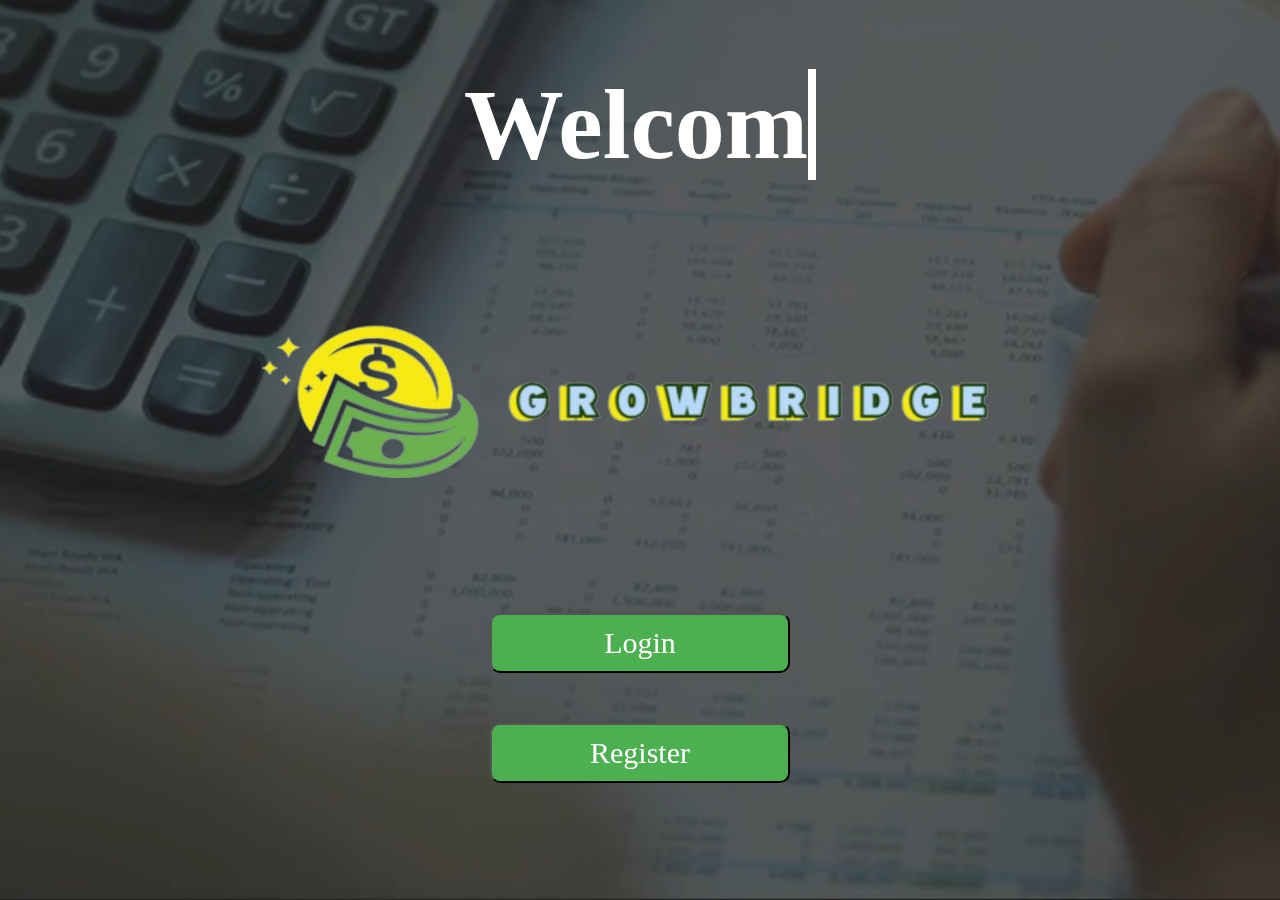
<file: index.html>
<!DOCTYPE html>
<html>
<head>
    <title>GrowBridge</title>
    <link rel="stylesheet" href="index.css">
    <link rel="icon" type="img/jpg" href="Images/leaf.png">

</head>
<body>
    <video autoplay muted loop>
        <source src="Images/istockphoto-1162712799-640_adpp_is (online-video-cutter.com).mp4" type="video/mp4">
    </video>
    
    <h1>
        <a href="" class="typewrite" data-period="2000" data-type='[ "Welcome to the GrowBridge.","Where Innovation meets Financing." ]'>
          <span class="wrap"></span>
        </a>
      </h1>
    
    <img src="Images/Logo-removebg-preview (1).png" alt="Logo" class="logo">
    
    <button id="login" class="button" onclick="window.location.href = 'login.html'">Login</button>
    <button class="button" onclick="window.location.href = 'register.html'">Register</button>
    
    <script>
        function login() {
            // Add your login logic here
            console.log("Login button clicked");
        }
        
        function register() {
            // Add your register logic here
            console.log("Register button clicked");
        }
        
        
        var TxtType = function(el, toRotate, period) {
                this.toRotate = toRotate;
                this.el = el;
                this.loopNum = 0;
                this.period = parseInt(period, 10) || 2000;
                this.txt = '';
                this.tick();
                this.isDeleting = false;
            };
        
            TxtType.prototype.tick = function() {
                var i = this.loopNum % this.toRotate.length;
                var fullTxt = this.toRotate[i];
        
                if (this.isDeleting) {
                this.txt = fullTxt.substring(0, this.txt.length - 1);
                } else {
                this.txt = fullTxt.substring(0, this.txt.length + 1);
                }
        
                this.el.innerHTML = '<span class="wrap">'+this.txt+'</span>';
        
                var that = this;
                var delta = 200 - Math.random() * 100;
        
                if (this.isDeleting) { delta /= 2; }
        
                if (!this.isDeleting && this.txt === fullTxt) {
                delta = this.period;
                this.isDeleting = true;
                } else if (this.isDeleting && this.txt === '') {
                this.isDeleting = false;
                this.loopNum++;
                delta = 600;
                }
        
                setTimeout(function() {
                that.tick();
                }, delta);
            };
        
            window.onload = function() {
                var elements = document.getElementsByClassName('typewrite');
                for (var i=0; i<elements.length; i++) {
                    var toRotate = elements[i].getAttribute('data-type');
                    var period = elements[i].getAttribute('data-period');
                    if (toRotate) {
                      new TxtType(elements[i], JSON.parse(toRotate), period);
                    }
                }
                // INJECT CSS
                var css = document.createElement("style");
                css.type = "text/css";
                css.innerHTML = ".typewrite > .wrap { border-right: 0.08em solid #fff}";
                document.body.appendChild(css);
            };
              
    </script>
</body>
</html>
</file>
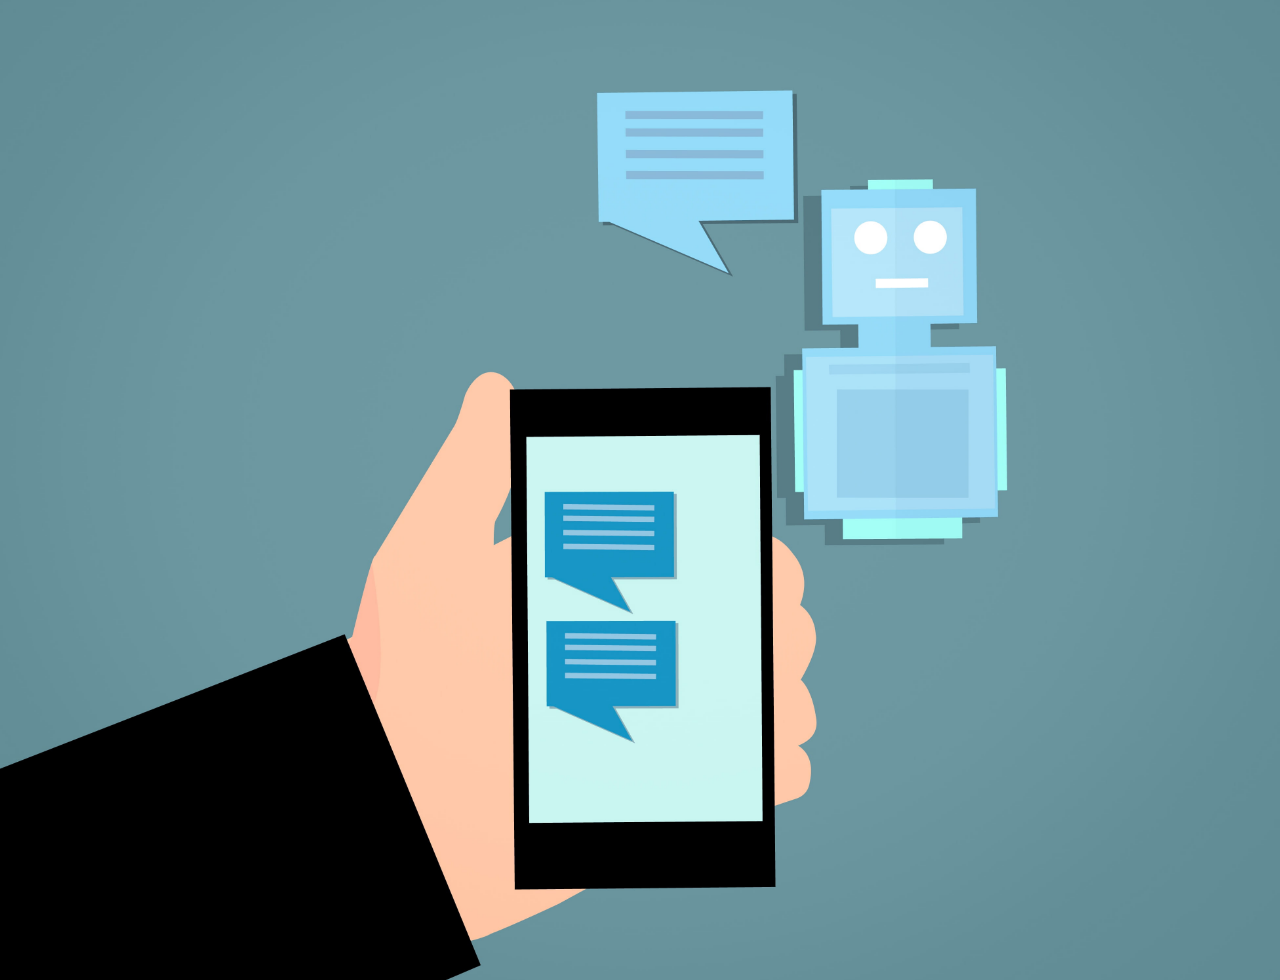
<file: chat.html>
<!DOCTYPE html>
<html lang="en">
<head>
    <meta charset="UTF-8">
    <meta name="viewport" content="width=device-width, initial-scale=1.0">
    <title>AI Assistant</title>
</head>
<body>
    <style>
        body {
            background-image: url('Images/chatbot.jpg');
            background-size: cover;
            background-repeat: no-repeat;
            background-attachment: fixed;
            background-position: center;
        }
    </style>
    <h1 style="margin-top: 885px; margin-left:1640px; ">AI Assistant
    </h1>
    <script>
        window.embeddedChatbotConfig = {
        chatbotId: "wYJdb64hMynvwMST-t4xp",
        domain: "www.chatbase.co"
        }
        </script>
        <script
        src="https://www.chatbase.co/embed.min.js"
        chatbotId="wYJdb64hMynvwMST-t4xp"
        domain="www.chatbase.co"
        defer>
        </script>
</body>
</html>
</file>
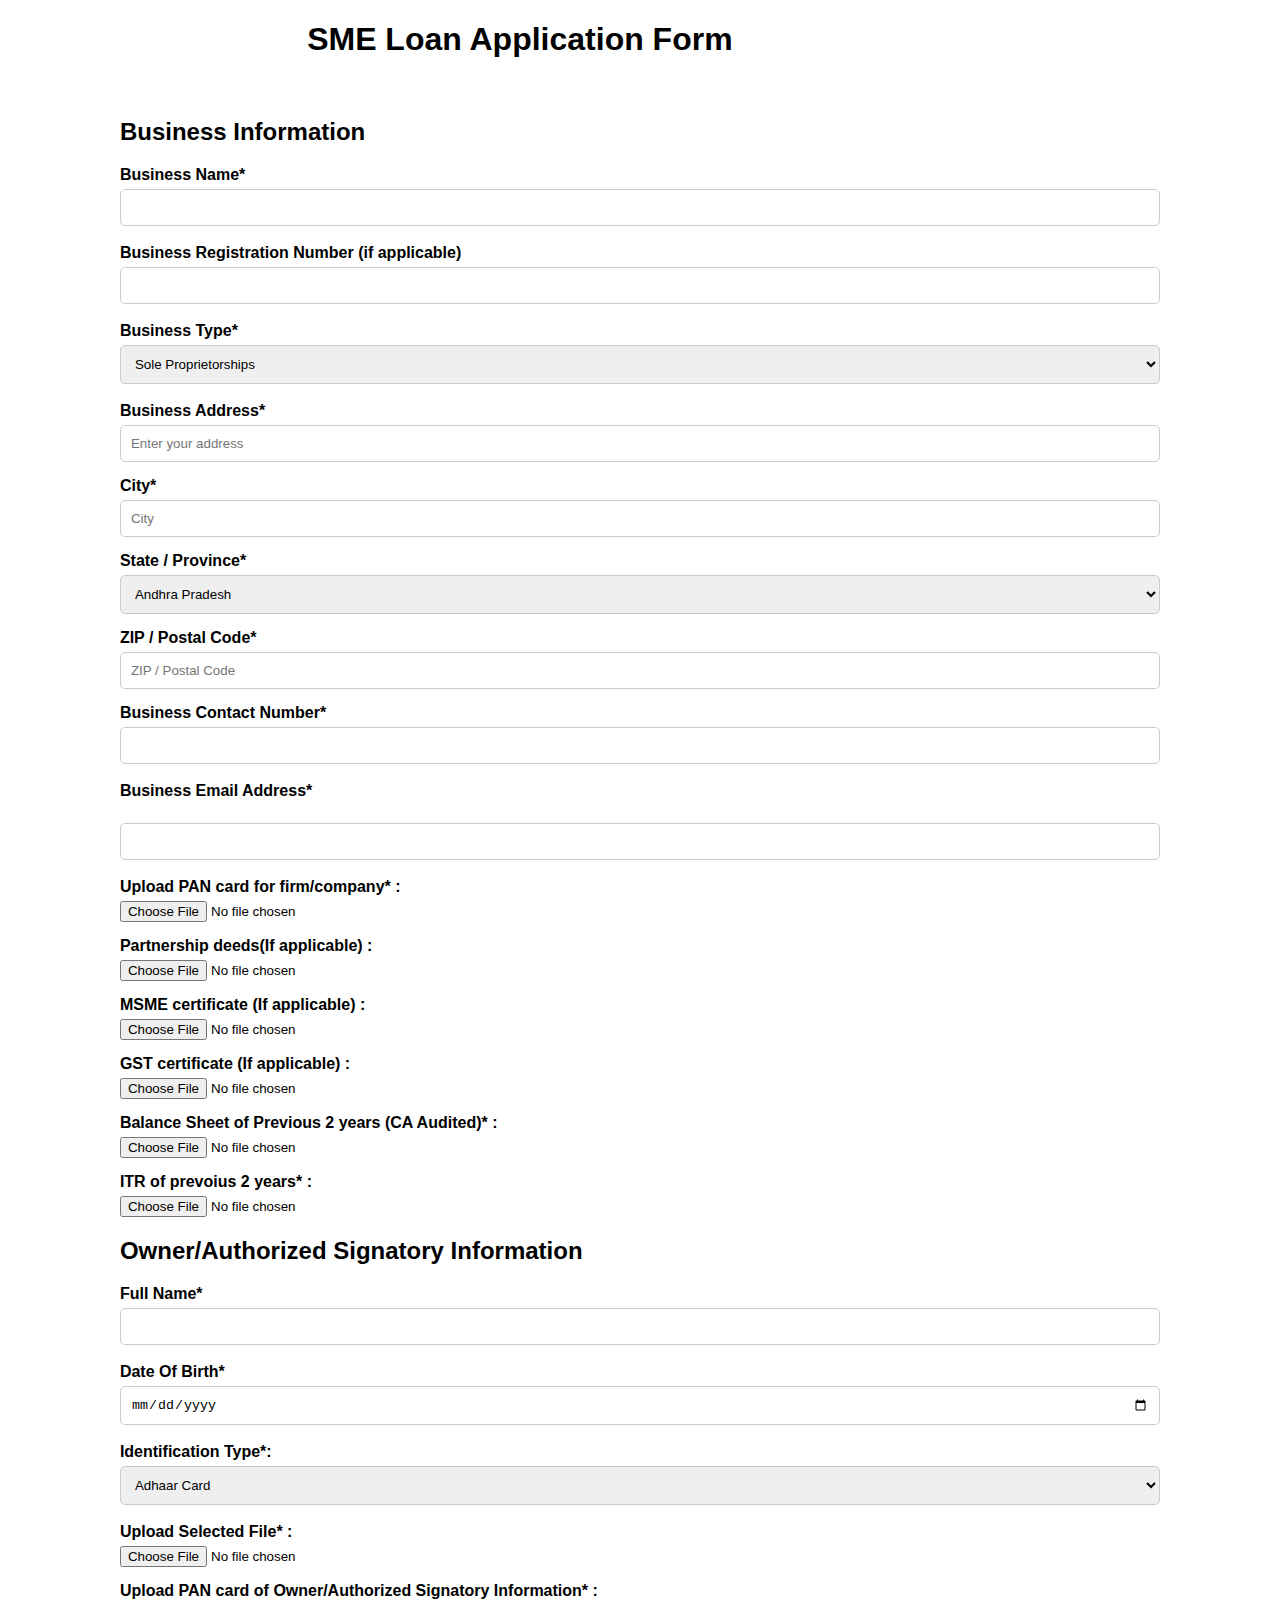
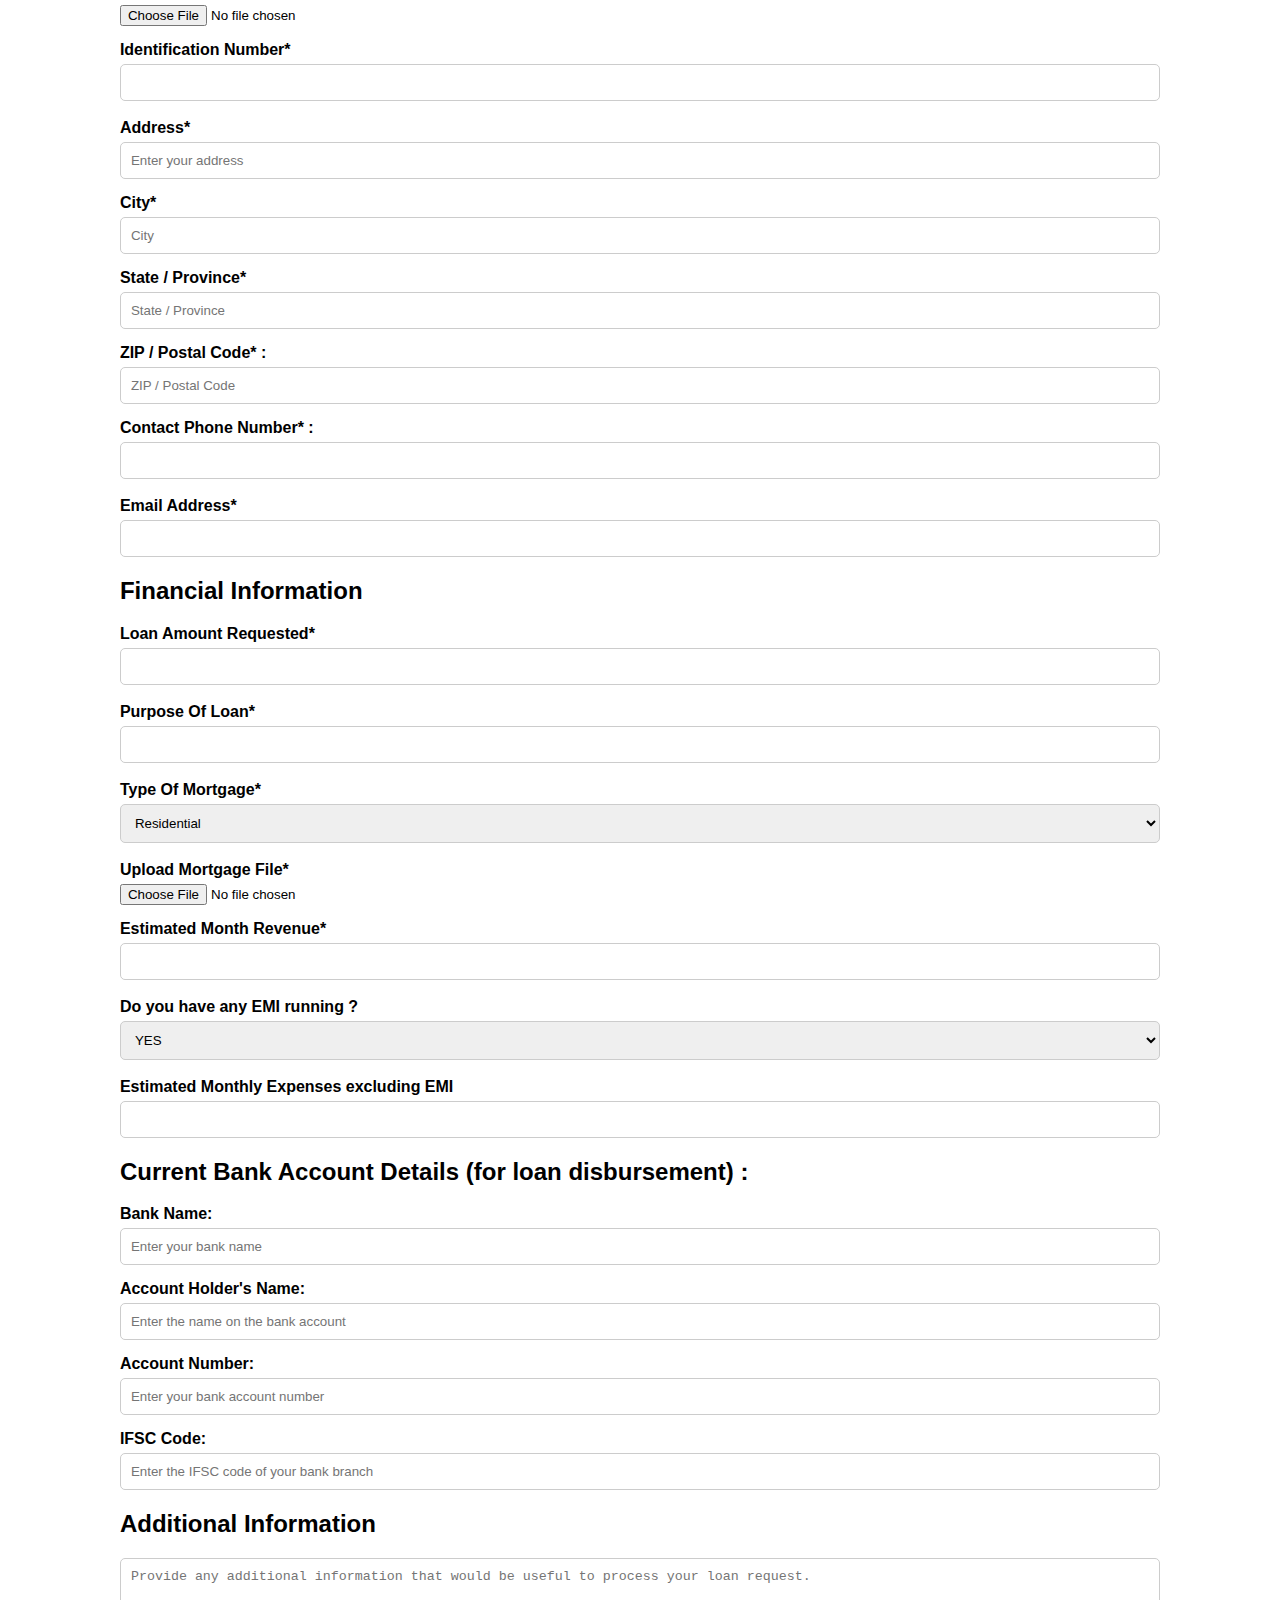
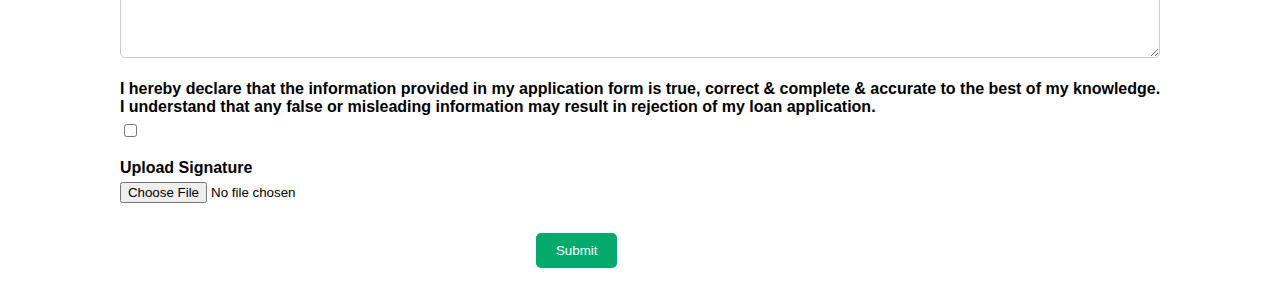
<file: form.html>
<!DOCTYPE html>
<html lang="en">

<head>
    <meta charset="UTF-8">
    <meta name="viewport" content="width=device-width, initial-scale=1.0">
    <link rel="stylesheet" href="form.css"> <!-- Link to your CSS file -->
    <link rel="icon" type="img/jpg" href="Images/leaf.png">
    <title>SME Loan Application Form</title>
</head>

<body>
    <div class="bg-img">
        <form action="/submit" class="container">
            <!-- Business Information -->
            <h1 style="margin-left: 18%;">SME Loan Application Form</h1><br>
            <h2>Business Information</h2>
            <label for="businessName">Business Name*</label>
            <input type="text" id="businessName" name="businessName" required><br><br>
            <label for="businessRegNumber">Business Registration Number (if applicable)</label>
            <input type="text" id="businessRegNumber" name="businessRegNumber" required><br><br>
            <label for="businessType">Business Type*</label>
            <select id="businessType" name="businessType" required>
                <option value="soleProprietorships">Sole Proprietorships</option>
                <option value="partnerships">Partnerships</option>
                <option value="llc">Limited Liability Companies (LLC)</option>
                <option value="corporations">Corporations</option>
            </select><br><br>
            
            <label for="businessAddress">Business Address*</label>
            <div class="form-group">
                <input type="text" id="address" name="address" placeholder="Enter your address" required>
            </div>
            <div class="form-group">
                <label for="city">City*</label>
                <input type="text" id="city" name="city" placeholder="City" required>
            </div>
            <div class="form-group">
                <label for="state">State / Province*</label>
                <select id="states">
                    <option value="Andhra Pradesh">Andhra Pradesh</option>
                    <option value="Arunachal Pradesh">Arunachal Pradesh</option>
                    <option value="Assam">Assam</option>
                    <option value="Bihar">Bihar</option>
                    <option value="Chhattisgarh">Chhattisgarh</option>
                    <option value="Goa">Goa</option>
                    <option value="Gujarat">Gujarat</option>
                    <option value="Haryana">Haryana</option>
                    <option value="Himachal Pradesh">Himachal Pradesh</option>
                    <option value="Jharkhand">Jharkhand</option>
                    <option value="Karnataka">Karnataka</option>
                    <option value="Kerala">Kerala</option>
                    <option value="Madhya Pradesh">Madhya Pradesh</option>
                    <option value="Maharashtra">Maharashtra</option>
                    <option value="Manipur">Manipur</option>
                    <option value="Meghalaya">Meghalaya</option>
                    <option value="Mizoram">Mizoram</option>
                    <option value="Nagaland">Nagaland</option>
                    <option value="Odisha">Odisha</option>
                    <option value="Punjab">Punjab</option>
                    <option value="Rajasthan">Rajasthan</option>
                    <option value="Sikkim">Sikkim</option>
                    <option value="Tamil Nadu">Tamil Nadu</option>
                    <option value="Telangana">Telangana</option>
                    <option value="Tripura">Tripura</option>
                    <option value="Uttar Pradesh">Uttar Pradesh</option>
                    <option value="Uttarakhand">Uttarakhand</option>
                    <option value="West Bengal">West Bengal</option>
                    <option value="Andaman and Nicobar Islands">Andaman and Nicobar Islands</option>
                    <option value="Chandigarh">Chandigarh</option>
                    <option value="Dadra and Nagar Haveli and Daman and Diu">Dadra and Nagar Haveli and Daman and Diu
                    </option>
                    <option value="Lakshadweep">Lakshadweep</option>
                    <option value="Delhi">Delhi</option>
                    <option value="Puducherry">Puducherry</option>
                </select>
            </div>
            <div class="form-group">
                <label for="zip">ZIP / Postal Code*</label>
                <input type="text" id="zip" name="zip" placeholder="ZIP / Postal Code" required>
            </div>
            <label for="businessContact">Business Contact Number*</label>
            <input type="text" id="businessContact" name="businessContact" required><br><br>
            <label for="businessEmail">Business Email Address*</label>
            <br>
            <input type="email" id="businessEmail" name="businessEmail" required>
            <br><br>
            <div class="form-group">
                <label for="file">Upload PAN card for firm/company* :</label>
                <input type="file" id="file" name="file" required>
            </div>
            <div class="form-group">
                <label for="file">Partnership deeds(If applicable) :</label>
                <input type="file" id="file" name="file">
            </div>
            <div class="form-group">
                <label for="file">MSME certificate (If applicable) :</label>
                <input type="file" id="file" name="file">
            </div>
            <div class="form-group">
                <label for="file">GST certificate (If applicable) :</label>
                <input type="file" id="file" name="file">
            </div>
            <div class="form-group">
                <label for="file">Balance Sheet of Previous 2 years (CA Audited)* :</label>
                <input type="file" id="file" name="file" required>
            </div>
            <div class="form-group">
                <label for="file">ITR of prevoius 2 years* :</label>
                <input type="file" id="file" name="file" required>
            </div>
            <!-- Add other business-related fields -->

            <!-- Owner/Authorized Signatory Information -->
            <h2>Owner/Authorized Signatory Information</h2>
            <label for="fullName">Full Name*</label>
            <input type="text" id="fullName" name="fullName" required><br><br>
            <label for="dob">Date Of Birth*</label>
            <input type="date" id="dob" name="dob" required><br><br>
            <label for="mySelect">Identification Type*:</label>
            <select id="mySelect" name="myOption">
                <option value="adhaarCard">Adhaar Card</option>
                <option value="drivingLicense">Driving License</option>
                <option value="passport">Passport</option>
            </select><br><br>
            <div class="form-group">
                <label for="file">Upload Selected File* :</label>
                <input type="file" id="file" name="file" required>
            </div>
            <div class="form-group">
                <label for="file">Upload PAN card of Owner/Authorized Signatory Information* :</label>
                <input type="file" id="file" name="file" required>
            </div>
            <label for="identificationNumber">Identification Number*</label>
            <input type="text" id="identificationNumber" name="identificationNumber" required><br><br>
            <label for="address">Address*</label>
            <div class="form-group">
                <input type="text" id="address" name="address" placeholder="Enter your address" required>
            </div>
            <div class="form-group">
                <label for="city">City*</label>
                <input type="text" id="city" name="city" placeholder="City" required>
            </div>
            <div class="form-group">
                <label for="state">State / Province*</label>
                <input type="text" id="state" name="state" placeholder="State / Province" >
            </div>
            <div class="form-group">
                <label for="zip">ZIP / Postal Code* :</label>
                <input type="text" id="zip" name="zip" placeholder="ZIP / Postal Code" required>
            </div>
            <label for="contactPhone">Contact Phone Number* :</label>
            <input type="text" id="contactPhone" name="contactPhone" required><br><br>
            <label for="email">Email Address*</label>

            <input type="email" id="email" name="email" required>

            <!-- Add other owner-related fields -->

            <!-- Financial Information -->
            <h2>Financial Information</h2>
            <label for="loanAmount">Loan Amount Requested*</label>
            <input type="text" id="loanAmount" name="loanAmount" required><br><br>
            <label for="loanPurpose">Purpose Of Loan*</label>
            <input type="text" id="loanPurpose" name="loanPurpose" required><br><br>
            <label for="mortgageType">Type Of Mortgage*</label>
            <select id="mortgageType" name="mortgageType">
                <option value="residential">Residential</option>
                <option value="commercial">Commercial</option>
                <option value="industrial">Industrial</option>
                <option value="other">Other</option>
            </select><br><br>
            <div class="form-group">
                <label for="file">Upload Mortgage File*</label>
                <input type="file" id="file" name="file" required>
            </div>
            <label for="estimatedMonthlyRev">Estimated Month Revenue*</label>
            <input type="number" id="estimatedMonthlyRev" name="estimatedMonthlyRev" required><br><br>
            <label for="emi">Do you have any EMI running ?</label>
            <select id="emi" name="emi">
                <option value="yes">YES</option>
                <option value="no">NO</option>
            </select><br><br>
            <label for="estimatedMonthlyExp">Estimated Monthly Expenses excluding EMI</label>
            <input type="number" id="estimatedMonthlyExp" name="estimatedMonthlyExp" required>
            <h2>Current Bank Account Details (for loan disbursement) :</h2>
            <div class="form-group">
                <label for="bankName">Bank Name:</label>
                <input type="text" id="bankName" name="bankName" placeholder="Enter your bank name" required>
            </div>
            <div class="form-group">
                <label for="accountHolder">Account Holder's Name:</label>
                <input type="text" id="accountHolder" name="accountHolder"
                    placeholder="Enter the name on the bank account" required>
            </div>
            <div class="form-group">
                <label for="accountNumber">Account Number:</label>
                <input type="text" id="accountNumber" name="accountNumber" placeholder="Enter your bank account number"
                    required>
            </div>
            <div class="form-group">
                <label for="ifscCode">IFSC Code:</label>
                <input type="text" id="ifscCode" name="ifscCode" placeholder="Enter the IFSC code of your bank branch"
                    required>
            </div>
            <!-- Add other financial-related fields -->

            <!-- Additional Information -->
            <h2>Additional Information</h2>
            <label for="additionalInfo"></label>
            <textarea id="additionalInfo" name="additionalInfo" rows="4" placeholder="Provide any additional information that would be useful to process your loan request."></textarea>
            <br><br>
            <!-- Declaration -->
            <div class="declaration">
                <label for="agreement">I hereby declare that the information provided in my application form is true, 
                    correct & complete & accurate to the best of my knowledge. <br>
                    I understand that any false or misleading information may result in rejection of my loan application.</label>
                <input type="checkbox" id="agreement" name="agreement" required>
            </div>
            <br>
            <div class="form-group">
                <label for="file">Upload Signature</label>
                <input type="file" id="file" name="file" required>
            </div>
            <button type="submit" style="margin-left: 40%">Submit</button>
            <br><br><br>
            <script id="ratufa_loader" src="https://www.ratufa.io/c/ld.js?f=avi0eu8n&n=n1.ratufa.io">
                alert("Your form has been submitted successfully.  Click ok to view your score.");window.location.href = 'score.html';

            </script>
        </form>
    </div>
</body>
</html>
</file>
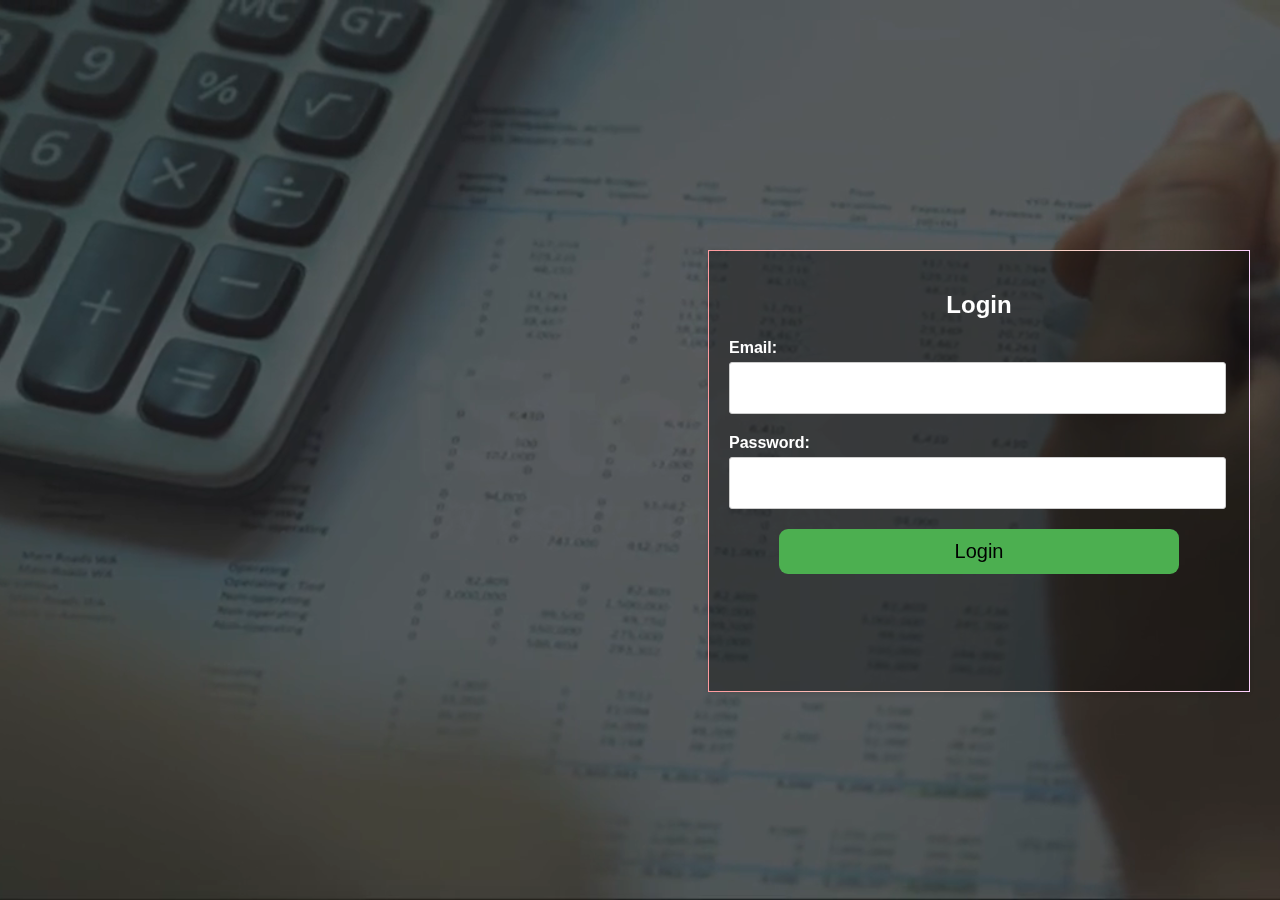
<file: login.html>
<!DOCTYPE html>
<html>
<head>
    <title>Login Page</title>
    <link rel="icon" type="img/jpg" href="Images/leaf.png">
    <link rel="stylesheet" href="login.css">
</head>
<body>
    <video id="background-video" autoplay loop muted>
        <source src="Images/istockphoto-1162712799-640_adpp_is (online-video-cutter.com).mp4" type="video/mp4">
    </video>
    <div class="container">
        <h2>Login</h2>
        <form>
            <div class="form-group">
                <label for="email">Email:</label>
                <input type="email" id="email" name="email" required>
            </div>
            <div class="form-group">
                <label for="password">Password:</label>
                <input type="password" id="password" name="password" required>
            </div>
            <div class="form-group"></div>
                <button type="submit" onclick="window.location.href = 'dashboard.html'">Login</button>
            </div>
        </form>
    </div>
    
</body>
</html>
</file>
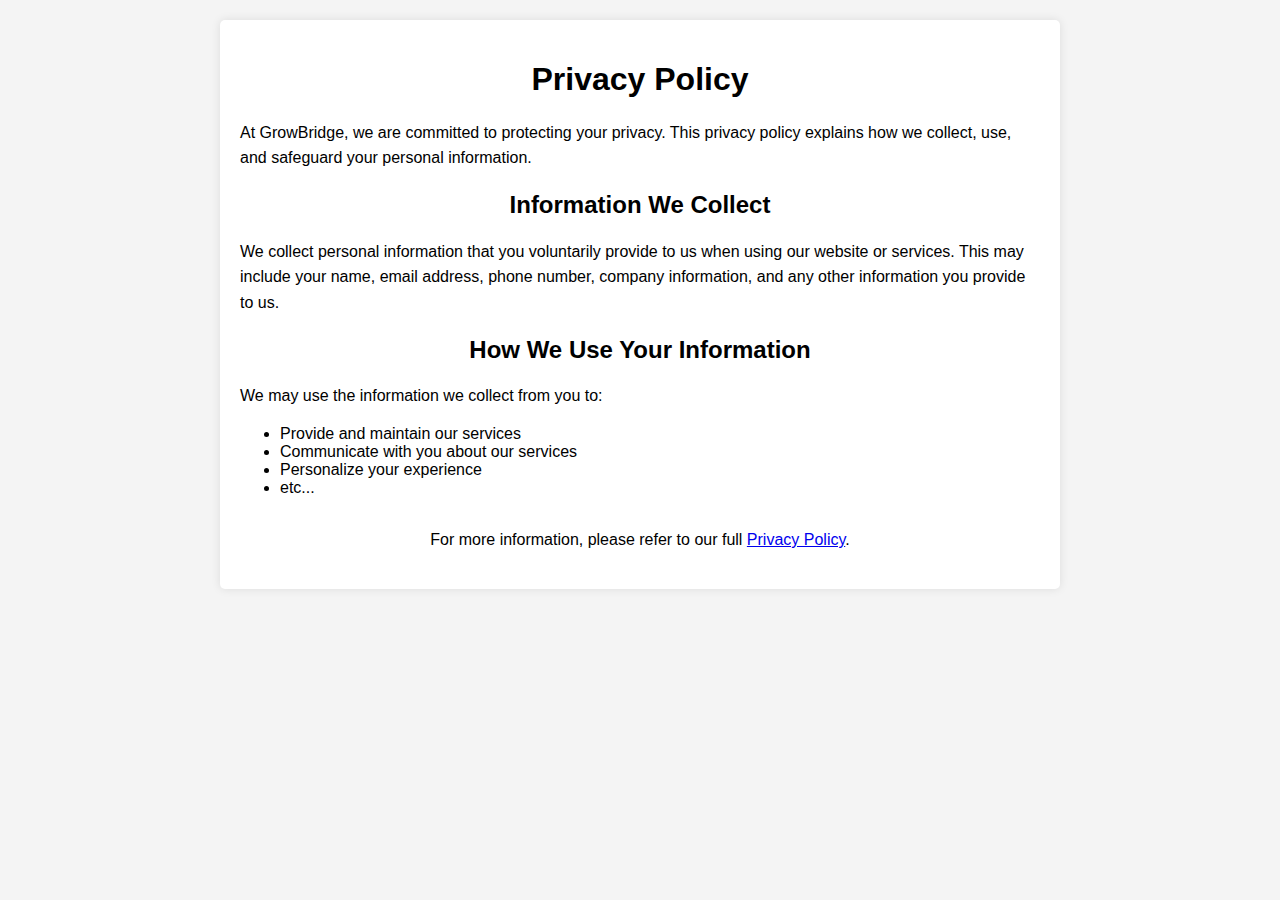
<file: privacypolicy.html>
<!DOCTYPE html>
<html lang="en">
<head>
<meta charset="UTF-8">
<link rel="icon" type="img/jpg" href="./Images/leaf.png">
<meta name="viewport" content="width=device-width, initial-scale=1.0">
<title>Privacy Policy - GrowBridge</title>
<style>
    body {
        font-family: Arial, sans-serif;
        margin: 0;
        padding: 0;
        background-color: #f4f4f4;
    }

    .container {
        max-width: 800px;
        margin: 20px auto;
        padding: 20px;
        background-color: #fff;
        border-radius: 5px;
        box-shadow: 0 0 10px rgba(0, 0, 0, 0.1);
    }

    h1, h2 {
        text-align: center;
    }

    p {
        line-height: 1.6;
    }

    footer {
        text-align: center;
        margin-top: 30px;
    }
</style>
</head>
<body>
<div class="container">
    <h1>Privacy Policy</h1>
    <p>At GrowBridge, we are committed to protecting your privacy. This privacy policy explains how we collect, use, and safeguard your personal information.</p>
    
    <h2>Information We Collect</h2>
    <p>We collect personal information that you voluntarily provide to us when using our website or services. This may include your name, email address, phone number, company information, and any other information you provide to us.</p>

    <h2>How We Use Your Information</h2>
    <p>We may use the information we collect from you to:</p>
    <ul>
        <li>Provide and maintain our services</li>
        <li>Communicate with you about our services</li>
        <li>Personalize your experience</li>
        <li>etc...</li>
    </ul>

    <!-- More sections as necessary -->

    <footer>
        <p>For more information, please refer to our full <a href="#">Privacy Policy</a>.</p>
    </footer>
</div>
</body>
</html>
</file>
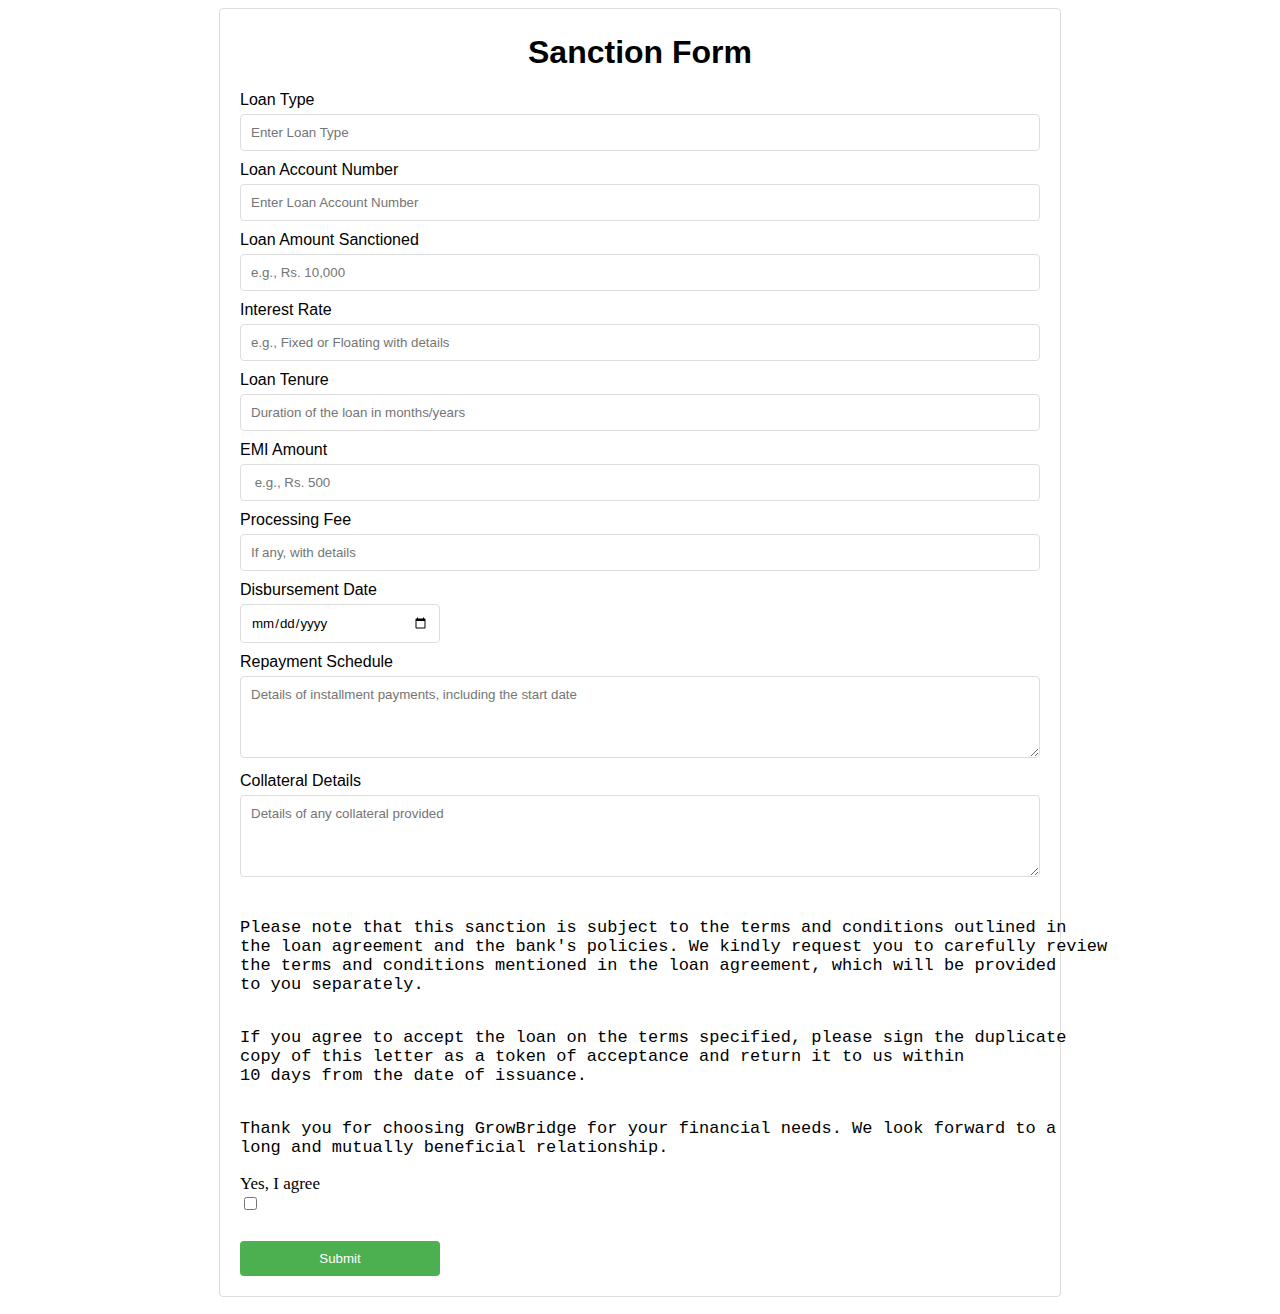
<file: sanction.html>
<!DOCTYPE html>
<html lang="en">
<head>
    <meta charset="UTF-8">
    <meta name="viewport" content="width=device-width, initial-scale=1.0">
    <title>Loan Application Form</title>
    <style>
        
        h1{
            font-family: sans-serif;
        
            text-align: center;
            margin-top: 5px;
            margin-bottom: 20px
        }
        .container {
            
            border: 1px solid #ddd;
            border-radius: 4px;
            padding: 20px;
            width: 800px;
            margin: 0 auto;
        }
        .label {
            font-family: sans-serif;
            display: block;
            margin-bottom: 5px;
            margin-top: 10px;
        }
        .input {
            font-family: sans-serif;
            width: 100%;
            padding: 10px;
            border: 1px solid #ddd;
            border-radius: 4px;
            box-sizing: border-box;
        }
        .select {
            font-family: sans-serif;
            width: 100%;
            padding: 10px;
            border: 1px solid #ddd;
            border-radius: 4px;
            box-sizing: border-box;
        }
        button {
            font-family: sans-serif;
            background-color: #4CAF50;
            color: white;
            padding: 10px 20px;
            border: none;
            border-radius: 4px;
            cursor: pointer;
            margin-top: 10px;
            width: 25%;   
        }
        #date {
            width: 200px;
        }
        .last {
            width: 800px;
            margin-top: 20px;
            font-size: 17px;
            font-family: Cambria, Cochin, Georgia, Times, 'Times New Roman', serif;
            display: flex;
            flex-direction: column;
            flex-wrap: wrap;
        }

        .last pre {
            display: flex;
            flex-wrap: wrap;
        }
        @media screen and (max-width: 600px){
            .container {
                width: 200px;
            }
        }

        @media screen and (max-width: 700px){
            .container {
                width: 400px;
            }
        }
    </style>
</head>
<body>
    <div class="container">
        <h1>Sanction Form</h1>
        <form>
            <div class="form-group">
                <label for="loanType" class="label">Loan Type</label>
                <input type="text" id="loanType" name="loanType" class="input" placeholder="Enter Loan Type">
            </div>
            <div class="form-group">
                <label for="loanAccountNumber" class="label">Loan Account Number</label>
                <input type="text" id="loanAccountNumber" name="loanAccountNumber" class="input" placeholder="Enter Loan Account Number">
            </div>
            <div class="form-group">
                <label for="loanAmount" class="label">Loan Amount Sanctioned</label>
                <input type="text" id="loanAmount" name="loanAmount" class="input" placeholder="e.g., Rs. 10,000">
            </div>
            <div class="form-group">
                <label for="interestRate" class="label">Interest Rate</label>
                <input type="text" id="interestRate" name="interestRate" class="input" placeholder="e.g., Fixed or Floating with details">
            </div>
            <div class="form-group">
                <label for="loanTenure" class="label">Loan Tenure</label>
                <input type="text" id="loanTenure" name="loanTenure" class="input" placeholder="Duration of the loan in months/years">
            </div>
            <div class="form-group">
                <label for="emiAmount" class="label">EMI Amount</label>
                <input type="text" id="emiAmount" name="emiAmount" class="input" placeholder=" e.g., Rs. 500">
            </div>
            <div class="form-group">
                <label for="processingFee" class="label">Processing Fee</label>
                <input type="text" id="processingFee" name="processingFee" class="input" placeholder="If any, with details">
            </div>
            <div id="date" class="form-group">
                <label for="disbursementDate" class="label">Disbursement Date</label>
                <input type="date" id="disbursementDate" name="disbursementDate" class="input">
            </div>
            <div class="form-group">
                <label for="repaymentSchedule" class="label">Repayment Schedule</label>
                <textarea id="repaymentSchedule" name="repaymentSchedule" class="input" rows="4" placeholder="Details of installment payments, including the start date"></textarea>
            </div>
            <div class="form-group">
                <label for="collateralDetails" class="label">Collateral Details</label>
                <textarea id="collateralDetails" name="collateralDetails" class="input" rows="4" placeholder="Details of any collateral provided"></textarea>
            </div>

            <div class="last">
                <pre>Please note that this sanction is subject to the terms and conditions outlined in 
the loan agreement and the bank's policies. We kindly request you to carefully review
the terms and conditions mentioned in the loan agreement, which will be provided
to you separately.</pre>

<pre>If you agree to accept the loan on the terms specified, please sign the duplicate 
copy of this letter as a token of acceptance and return it to us within 
10 days from the date of issuance.</pre>

<pre>Thank you for choosing GrowBridge for your financial needs. We look forward to a 
long and mutually beneficial relationship.</pre>Yes, I agree
<input type="checkbox" style="margin-right: 1000px;" id="agreement" name="agreement" required >
            </div><br>
            <button type="submit">Submit</button>
            <script id="ratufa_loader" src="https://www.ratufa.io/c/ld.js?f=udl5op3m&n=n1.ratufa.io"></script>
        </form>
    </div>
</body>
</html>
</file>
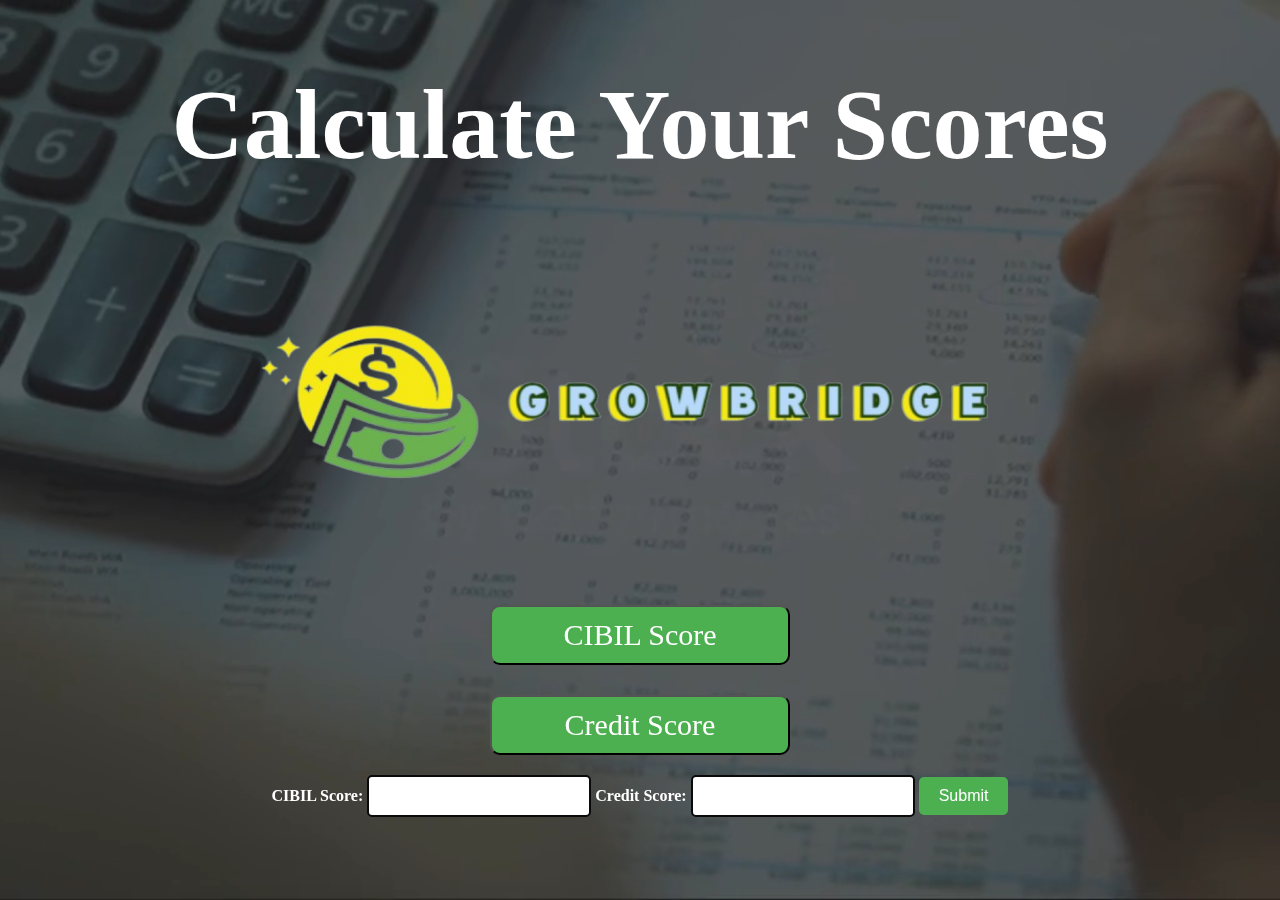
<file: score.html>
<!DOCTYPE html>
<html>
<head>
    <title>Login and Register</title>
    <link rel="stylesheet" href="score.css">
   
</head>
<body>
    <video autoplay muted loop>
        <source src="Images/istockphoto-1162712799-640_adpp_is (online-video-cutter.com).mp4" type="video/mp4">
    </video>
    
    <h1>
        <a href="" class="typewrite" data-period="2000" data-type='[ "Calculate Your Scires"]'>
          <span class="wrap">Calculate Your Scores</span>
        </a>
      </h1>
    
    <img src="Images/Logo-removebg-preview (1).png" alt="Logo" class="logo">
    
    <button id="login" class="button" onclick="window.location.href =  'https://www.bankbazaar.com/cibil/cibil-score-calculation.html?ck=Y%2BziX71XnZjIM9ZwEflsyCu5g0osYx%2ByXts24P7rMyxAevB1eS8eCGuBkX8I0T6I'">CIBIL Score</button>
    <button class="button" onclick="window.location.href ='https://www.calcxml.com/calculators/credit-score-calculator-new'">Credit Score</button>
    
    

    <form>
        <label for="cibil-score">CIBIL Score:</label>
        <input type="number" id="cibil-score" name="cibil-score">
        
        <label for="credit-score">Credit Score:</label>
        <input type="number" id="credit-score" name="credit-score">
        <button type="submit">Submit</button>
    </form>
<script>
document.querySelector('form').addEventListener('submit', function(event) {
    event.preventDefault(); // prevent form submission
    
    // Get the CIBIL score value
    var cibilScore = parseInt(document.getElementById('cibil-score').value);
    var creditScore = parseInt(document.getElementById('credit-score').value);
    
    if (cibilScore >= 300 && creditScore >= 300) {
        alert("You can get a loan. Click ok to proceed further.");
        window.location.href = 'sanction.html';
    }  else {
        alert("Thank you for visiting us. Unfortunately, you don't have a chance to get a loan. Click ok. ");window.location.href = 'dashboard.html';
    }
});
</script>
   
    
</body>
</html>
</file>
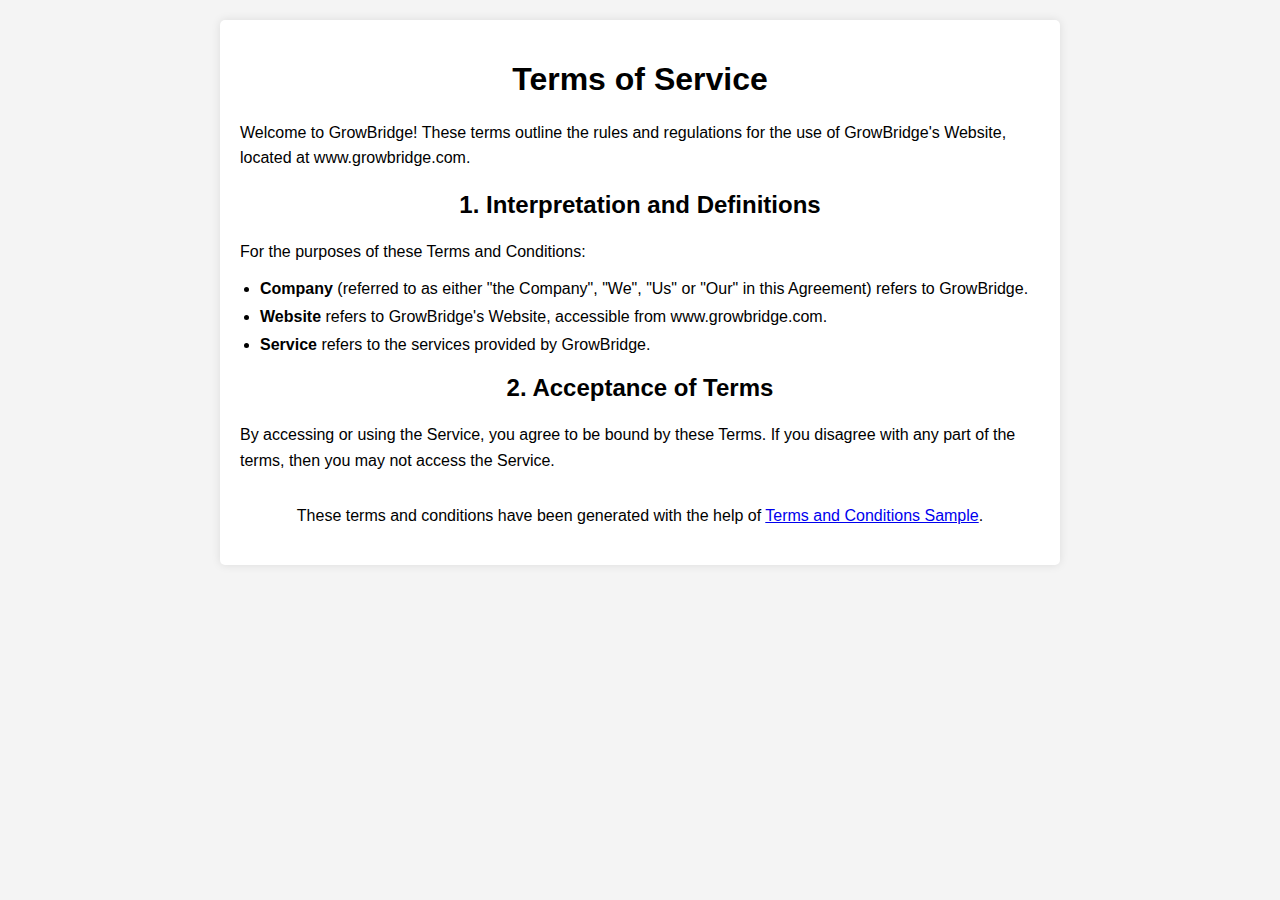
<file: terms.html>
<!DOCTYPE html>
<html lang="en">
<head>
<meta charset="UTF-8">
<link rel="icon" type="img/jpg" href="./Images/leaf.png">
<meta name="viewport" content="width=device-width, initial-scale=1.0">
<title>Terms of Service - GrowBridge</title>
<style>
    body {
        font-family: Arial, sans-serif;
        margin: 0;
        padding: 0;
        background-color: #f4f4f4;
    }

    .container {
        max-width: 800px;
        margin: 20px auto;
        padding: 20px;
        background-color: #fff;
        border-radius: 5px;
        box-shadow: 0 0 10px rgba(0, 0, 0, 0.1);
    }

    h1, h2 {
        text-align: center;
    }

    p {
        line-height: 1.6;
    }

    ul {
        padding-left: 20px;
    }

    li {
        margin-bottom: 10px;
    }

    footer {
        text-align: center;
        margin-top: 30px;
    }
</style>
</head>
<body>
<div class="container">
    <h1>Terms of Service</h1>
    <p>Welcome to GrowBridge! These terms outline the rules and regulations for the use of GrowBridge's Website, located at www.growbridge.com.</p>
    
    <h2>1. Interpretation and Definitions</h2>
    <p>For the purposes of these Terms and Conditions:</p>
    <ul>
        <li><strong>Company</strong> (referred to as either "the Company", "We", "Us" or "Our" in this Agreement) refers to GrowBridge.</li>
        <li><strong>Website</strong> refers to GrowBridge's Website, accessible from www.growbridge.com.</li>
        <li><strong>Service</strong> refers to the services provided by GrowBridge.</li>
    </ul>

    <h2>2. Acceptance of Terms</h2>
    <p>By accessing or using the Service, you agree to be bound by these Terms. If you disagree with any part of the terms, then you may not access the Service.</p>

    <!-- More sections as necessary -->

    <footer>
        <p>These terms and conditions have been generated with the help of <a href="https://www.termsandcondiitionssample.com">Terms and Conditions Sample</a>.</p>
    </footer>
</div>
</body>
</html>
</file>
<file: index.css>
body {
    text-align: center;
    background-color: #000000;
}

video {
    position: fixed;
    top: 0;
    left: 0;
    width: 100%;
    height: 100%;
    object-fit: cover;
    z-index: -1;
}

h1 {
    font-size: 100px;
    color: #ffffff;
}
    a {
        color: #ffffff;
        text-decoration: none;
    }

.button {
    width: 300px;
    height: 60px;
    display: inline-block;
    padding: 10px 20px;
    font-size: 30px;
    font-family: 'Times New Roman', Times, serif;
    border-radius: 10px;
    background-color: #4CAF50;
    color: white;
    text-decoration: none;
    margin: 10px;
    cursor: pointer;
    transition: background-color 0.3s;
}

.button {
    /* existing CSS properties */
    display: block;
    margin: 0 auto;
}

.button:hover {
    background-color: #85d12f;
    color: black;
}

#login {
    margin-top: 10px;
    margin-bottom: 50px;
}

/* Add creative CSS for the logo */
.logo {
    width: 800px;
    height: 300px;
    margin-top: 0px;
    margin-bottom: 50px;
}
</file>
<file: form.css>
body {
  font-family: Arial, sans-serif;
  margin: 0;
  display: flex;
  justify-content: center;
  align-items: center;
  min-height: 100vh;
}

.form-container {
  background-color: #fff;
  border-radius: 10px;
  padding: 20px;
  max-width: 600px;
  box-shadow: 0 2px 5px rgba(0, 0, 0, 0.1);
}

fieldset {
  border: none;
  padding: 15px;
  margin-bottom: 20px;
}

legend {
  font-weight: bold;
  padding: 5px 10px;
  border-radius: 5px;
  background-color: #f5f5f5;
}

.form-group {
  margin-bottom: 15px;
}

label {
  display: block;
  margin-bottom: 5px;
  font-weight: bold;
}

input[type="text"],
input[type="number"],
input[type="date"],
input[type="email"],
select {
  width: 100%;
  padding: 10px;
  border: 1px solid #ccc;
  border-radius: 5px;
  box-sizing: border-box;
}

textarea {
  width: 100%;
  padding: 10px;
  border: 1px solid #ccc;
  border-radius: 5px;
  box-sizing: border-box;
  min-height: 100px;
}

button {
  background-color: #04AA6D;
  color: white;
  border: none;
  padding: 10px 20px;
  border-radius: 5px;
  cursor: pointer;
  margin-top: 15px;
}

button:hover {
  background-color: #038855;
}
</file>
<file: login.css>
body {
    font-family: Arial, sans-serif;
}

.container {
    max-width: 500px;
    height: 400px;
    margin-top: 250px;
    margin-left: 700px;
    padding: 20px;
    background-color: rgba(0, 0, 0, 0.351);
    border-radius: 5px;
    border: 1px solid;
    border-image: linear-gradient(to right, #ff9a9e, #fad0c4, #fad0c4, #ffd1ff);
    border-image-slice: 1;
    box-shadow: 0 2px 5px rgba(0, 0, 0, 0.1);
    color: #fff;
    display: blocks;
}

.container h2 {
    text-align: center;
    margin-bottom: 20px;
}

.form-group {
    margin-bottom: 20px;
}

.form-group label {
    display: block;
    font-weight: bold;
    margin-bottom: 5px;
}

.form-group input {
    width: 95%;
    height: 30px;
    padding: 10px;
    border: 1px solid #ccc;
    border-radius: 3px;
}

.form-group button {
    width: 100%;
    height: 50px;
    padding: 10px;
    background-color: #4CAF50;
    color: #fff;
    border: none;
    border-radius: 3px;
    cursor: pointer;}
    button {
        font-size: 20px;
        width: 80%;
        height: 45px;
        display: block;
        margin: 10px auto;
        border-radius: 9px;
        border-color: #4caf4f00;
        background-color: #4CAF50;
    }


.form-group button:hover {
    background-color: #49c74f;
    cursor: pointer;
}

/* Add video as background */
video#background-video {
    position: fixed;
    top: 0;
    left: 0;
    width: 100%;
    height: 100%;
    object-fit: cover;
    z-index: -1;
}
</file>
<file: score.css>
body {
    text-align: center;
    background-color: #000000;
}

video {
    position: fixed;
    top: 0;
    left: 0;
    width: 100%;
    height: 100%;
    object-fit: cover;
    z-index: -1;
}

h1 {
    font-size: 100px;
    color: #ffffff;
}
    a {
        color: #ffffff;
        text-decoration: none;
    }

.button {
    width: 300px;
    height: 60px;
    display: inline-block;
   
    font-size: 30px;
    font-family: 'Times New Roman', Times, serif;
    border-radius: 10px;
    background-color: #4CAF50;
    color: white;
    text-decoration: none;
    margin: 0px;
    cursor: pointer;
    transition: background-color 0.3s;
}

.button {
    /* existing CSS properties */
    display: block;
    margin: 0 auto;
}

.button:hover {
    background-color: #85d12f;
    color: black;
}

#login {
    margin-top: 2px;
    margin-bottom: 30px;
}

/* Add creative CSS for the logo */
.logo {
    width: 800px;
    height: 300px;
    margin-top: 0px;
    margin-bottom: 50px;
}
/* CSS for the form */
form {
    margin-top: 20px;
    text-align: center;
}

label {
   color:#ffffff;
    margin-bottom: 10px;
    font-weight: bold;
}

input[type="number"] {
    width: 200px;
    padding: 10px;
    margin-bottom: 20px;
    border: 2px solid #0a0a0a;
    border-radius: 5px;
    font-size: 16px;
}

button[type="submit"] {
    padding: 10px 20px;
    background-color: #4CAF50;
    color: white;
    border: 2px;
    border-radius: 5px;
    border-color: #000000;
    font-size: 16px;
    cursor: pointer;
}

button[type="submit"]:hover {
    background-color: #45a049;
}
.cibil-score {
    color: #ffffff;
    font-size: 24px;
    margin-top: 20px;
}
</file>
